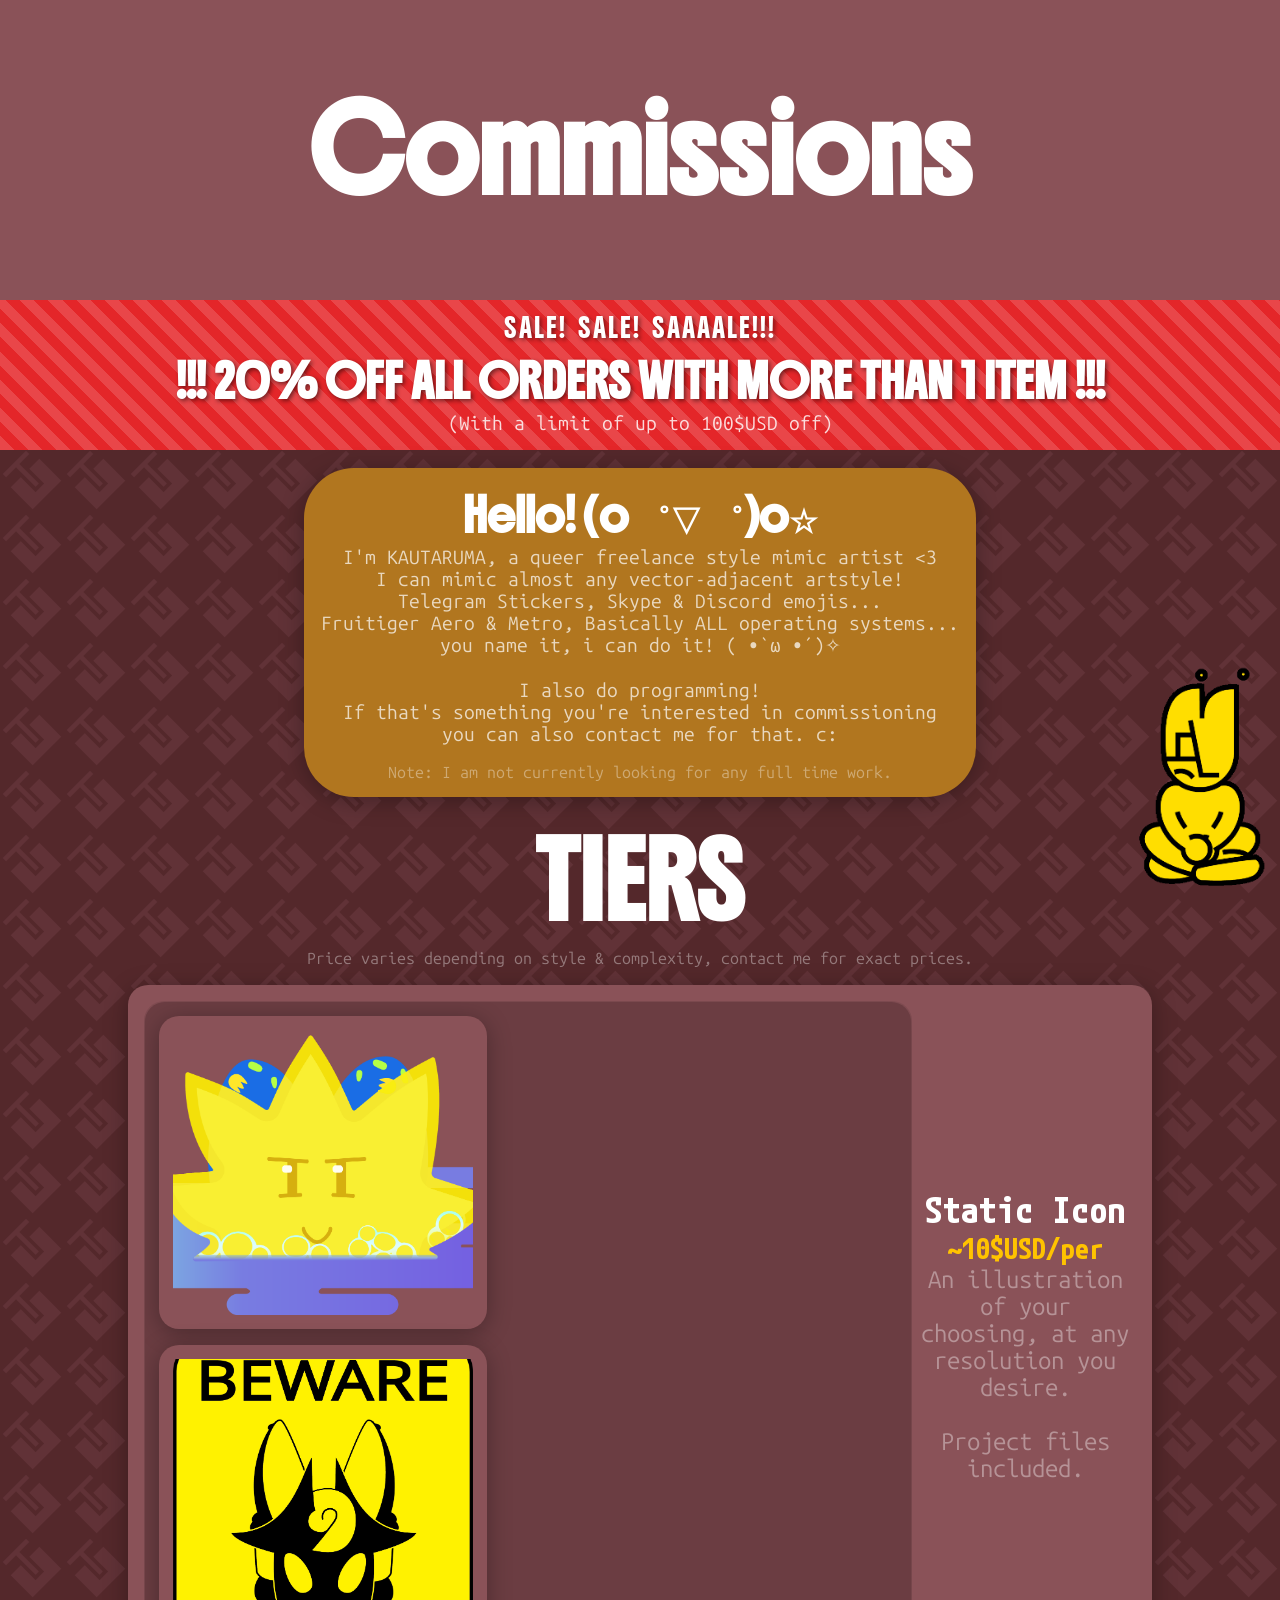
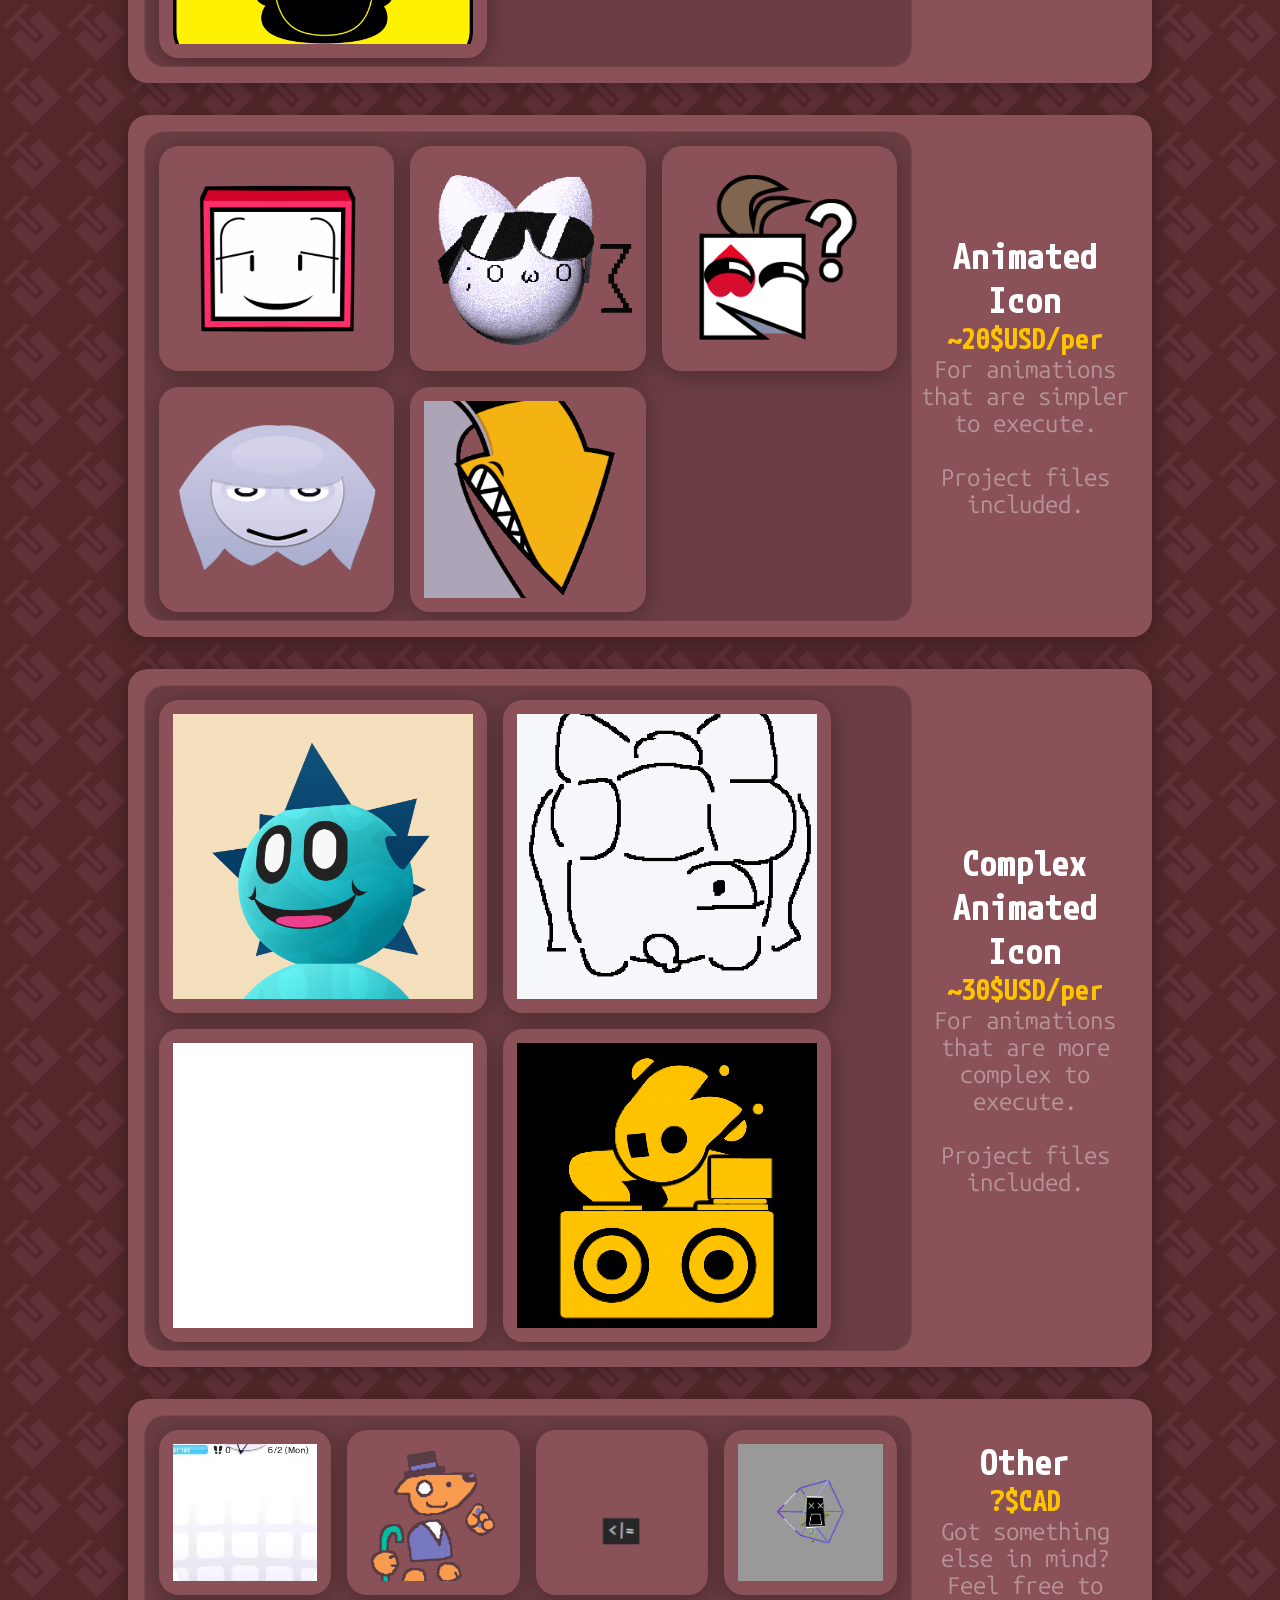
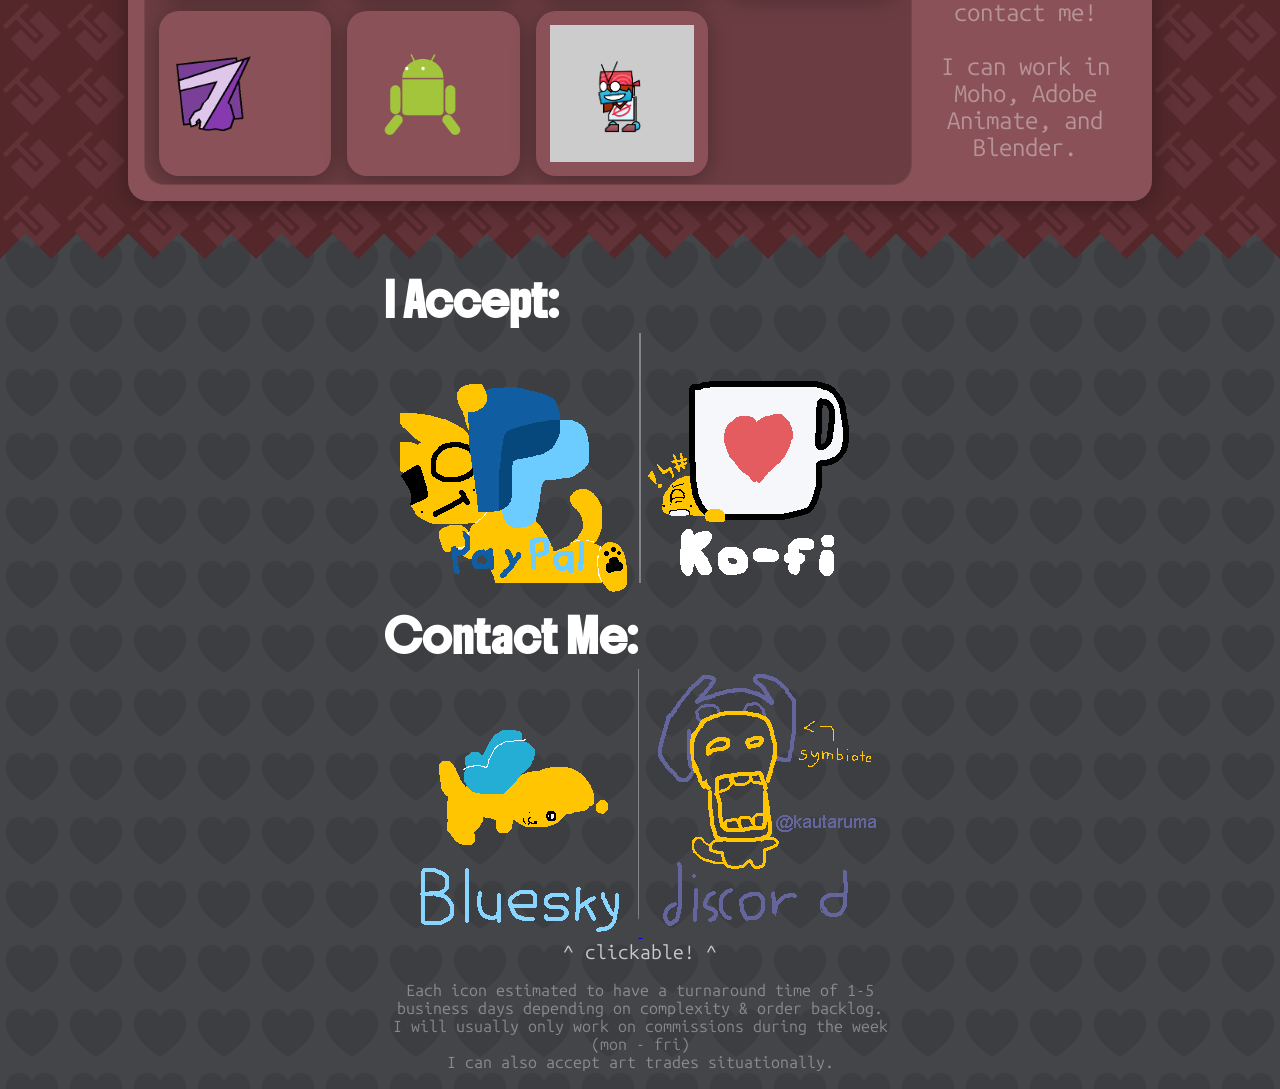
<file: commissions/index.html>
<!DOCTYPE html>
<html>
    <head>
        <link rel="stylesheet" href="commissions.css">
        <title>Commissions</title>
        <meta content="Commissions" property="og:title" />
        <meta content="https://tingyvsmanny.com/commissions/icon.jpg" property="og:image">
        <link rel="icon" type="image/x-icon" href="icon.jpg">
    </head>
<body>

<div class="corner">
    <img id="corner-gif" src="sitter.gif">
    <div id="alert-box">testingggwwwwwwwwwwwwwwww</div>
    <script src="myson.js"></script>
</div>

<div class="header">
    <!--<img src="icon.jpg">-->
    <h1>Commissions</h1>
</div>

<div class="sale">
    <h2 class="wavy-text">SALE!&ensp;SALE!&ensp;SAAAALE!!!</h2>
    <style>
    .wavy-text {
        display: inline-block;
        font-size: 2em;
        letter-spacing: 2px;
        position: relative;
    }
    .wavy-text span {
        display: inline-block;
        animation: wave-char 1.5s cubic-bezier(0.37, 0, 0.63, 1) infinite;
        animation-fill-mode: both;
    }
    @keyframes wave-char {
        0%, 100% { transform: translateY(-5px); }
        50% { transform: translateY(5px); }
    }
    </style>
    <script>
    const wavy = document.querySelector('.wavy-text');
    if (wavy && !wavy.dataset.wavy) {
        wavy.dataset.wavy = "1";
        const text = wavy.textContent;
        wavy.innerHTML = '';
        for (let i = 0; i < text.length; i++) {
            const span = document.createElement('span');
            span.textContent = text[i];
            span.style.animationDelay = (-1.5 + i * 0.07) + 's';
            wavy.appendChild(span);
        }
    }
    </script>
    
    <h1>!!! 20% OFF ALL ORDERS WITH MORE THAN 1 ITEM !!!</h1>
    <h4>(With a limit of up to 100$USD off)</h4>
</div>

<br>

<div class="aboutDiv">
    <h1>Hello!  (o ゜▽ ゜)o☆</h1>
    <h4>
        I'm KAUTARUMA, a queer freelance style mimic artist &lt;3<br>
        I can mimic almost any vector-adjacent artstyle!<br>
        Telegram Stickers, Skype &amp; Discord emojis...<br>
        Fruitiger Aero &amp; Metro, Basically ALL operating systems...<br>
        you name it, i can do it! ( •̀ ω •́ )✧
        <br><br>
        I also do programming!<br>
        If that's something you're interested in commissioning<br>
        you can also contact me for that. c:
    </h4>
    <br>
    <p>Note: I am not currently looking for any full time work.</p>
</div>

<br>

<h1 class="title">TIERS</h1>
<p>Price varies depending on style &amp; complexity, contact me for exact prices.</p>
<br>

<div id="tiersContainer"></div>
<script src="tierplacer.js"></script>

<div class="footer">
    <div class="footerContent">
        <br>
        <br>
        <h1>I Accept:</h1>
        <img src="payments.png">
        <br>
        <h1>Contact Me:</h1>
        <a href="https://bsky.app/profile/did:plc:7kfsgjcjvhceuy334jrrfduz" target="#">
            <img src="contact_bluesky.png" alt="Bluesky">
        </a>
        <a href="https://discordapp.com/users/1171524613751197816" target="#">
            <img src="contact_discord.png" alt="Discord">
        </a>
        <div style="clear:both;"></div>
        <h4>^ clickable! ^</h4>
        <br>
        <p>Each icon estimated to have a turnaround time of 1-5 business days depending on complexity & order backlog.<br>
        I will usually only work on commissions during the week (mon - fri)<br>
        I can also accept art trades situationally.</p>
        <br>
    </div>
</div>

<script>
function setSpikyFooter(selector, spikeCount = 10, spikeHeight = 20) {
    const footer = document.querySelector(selector);
    if (!footer) return;

    const points = [];
    const step = 100 / spikeCount;

    for (let i = 0; i <= spikeCount; i++) {
        const x = step * i;
        const y = i % 2 === 0 ? spikeHeight : 0;
        points.push(`${x}% ${y}vw`);
    }

    points.push(`100% 100%`, `0% 100%`);

    footer.style.clipPath = `polygon(${points.join(', ')})`;
}

setSpikyFooter('.footer', 50, 2);
</script>
</body>
</html>
</file>
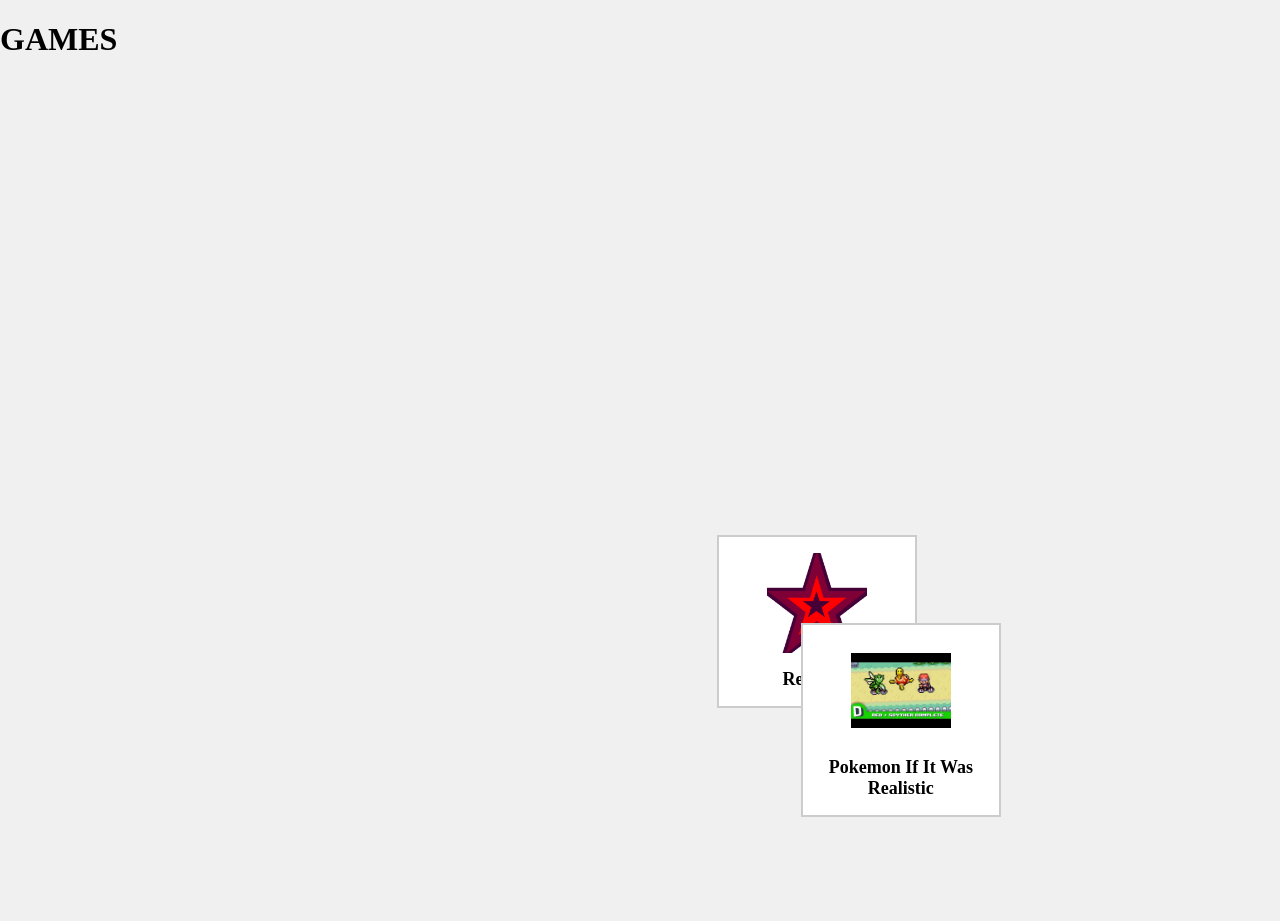
<file: games.html>
<!DOCTYPE html>
<html lang="en">
<head>
  <meta charset="UTF-8">
  <meta content="Games" property="og:title" />
  <style>
    * {
      box-sizing: border-box;
    }

    body {
      background-color: #f0f0f0;
      margin: 0;
      overflow: hidden;
      height: 100vh;
    }

    .game-button {
      position: absolute;
      text-align: center;
      text-decoration: none;
      color: black;
      background-color: white;
      border: 2px solid #ccc;
      padding: 16px;
      width: 200px;
      transition: transform 0.2s;
      z-index: 1;
    }

    .game-button img {
      width: 100px;
      height: 100px;
      object-fit: contain;
      margin-bottom: 12px;
    }

    .game-button span {
      display: block;
      font-size: 18px;
      font-weight: bold;
    }
  </style>
</head>
<body>
  <h1>GAMES</h1>

  <a href="games/redstar/index.html" class="game-button" id="redstar">
    <img src="games/redstar.png" alt="Red Star Game Icon">
    <span>Red Star</span>
  </a>

  <a href="games/pokemon made by dorkly.zip" class="game-button" id="pokemon">
    <img src="games/pokemon.jpg" alt="Pokemon Game Icon">
    <span>Pokemon If It Was Realistic</span>
  </a>

  <script>
    const buttons = [
      {
        el: document.getElementById('redstar'),
        pos: { x: 0, y: 0 },
        speed: { x: 2 + Math.random() * 2, y: 2 + Math.random() * 2 }
      },
      {
        el: document.getElementById('pokemon'),
        pos: { x: 0, y: 0 },
        speed: { x: 2 + Math.random() * 2, y: 2 + Math.random() * 2 }
      }
    ];

    let bounds = {
      maxX: window.innerWidth,
      maxY: window.innerHeight
    };

    function updateBounds() {
      bounds.maxX = window.innerWidth;
      bounds.maxY = window.innerHeight;
    }

    function initPositions() {
      buttons.forEach(btn => {
        const maxX = bounds.maxX - btn.el.offsetWidth;
        const maxY = bounds.maxY - btn.el.offsetHeight;
        btn.pos.x = Math.random() * maxX;
        btn.pos.y = Math.random() * maxY;
      });
    }

    function moveButtons() {
      buttons.forEach(btn => {
        const el = btn.el;
        const w = el.offsetWidth;
        const h = el.offsetHeight;

        btn.pos.x += btn.speed.x;
        btn.pos.y += btn.speed.y;

        if (btn.pos.x <= 0 || btn.pos.x + w >= bounds.maxX) btn.speed.x *= -1;
        if (btn.pos.y <= 0 || btn.pos.y + h >= bounds.maxY) btn.speed.y *= -1;

        el.style.left = `${btn.pos.x}px`;
        el.style.top = `${btn.pos.y}px`;
      });

      requestAnimationFrame(moveButtons);
    }

    window.addEventListener('load', () => {
      updateBounds();
      initPositions();
      moveButtons();
    });

    window.addEventListener('resize', updateBounds);
  </script>
</body>
</html>
</file>
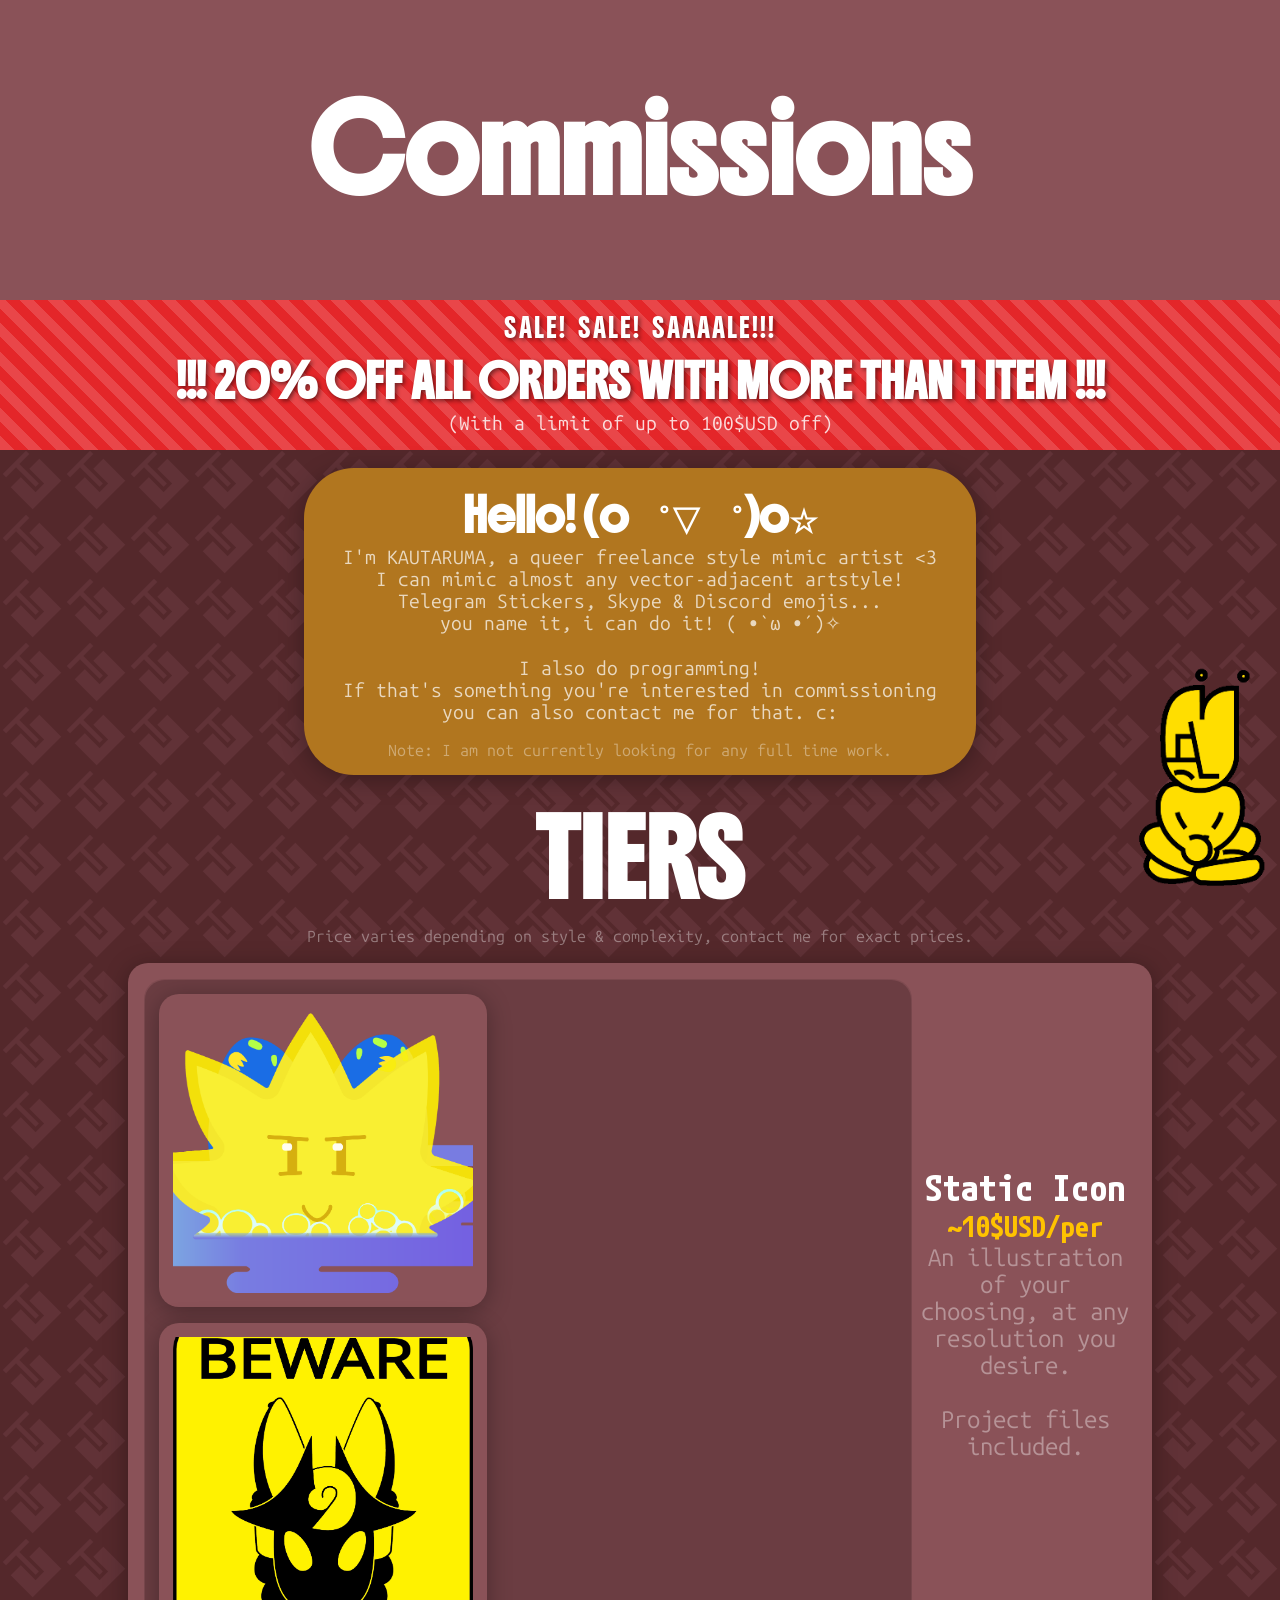
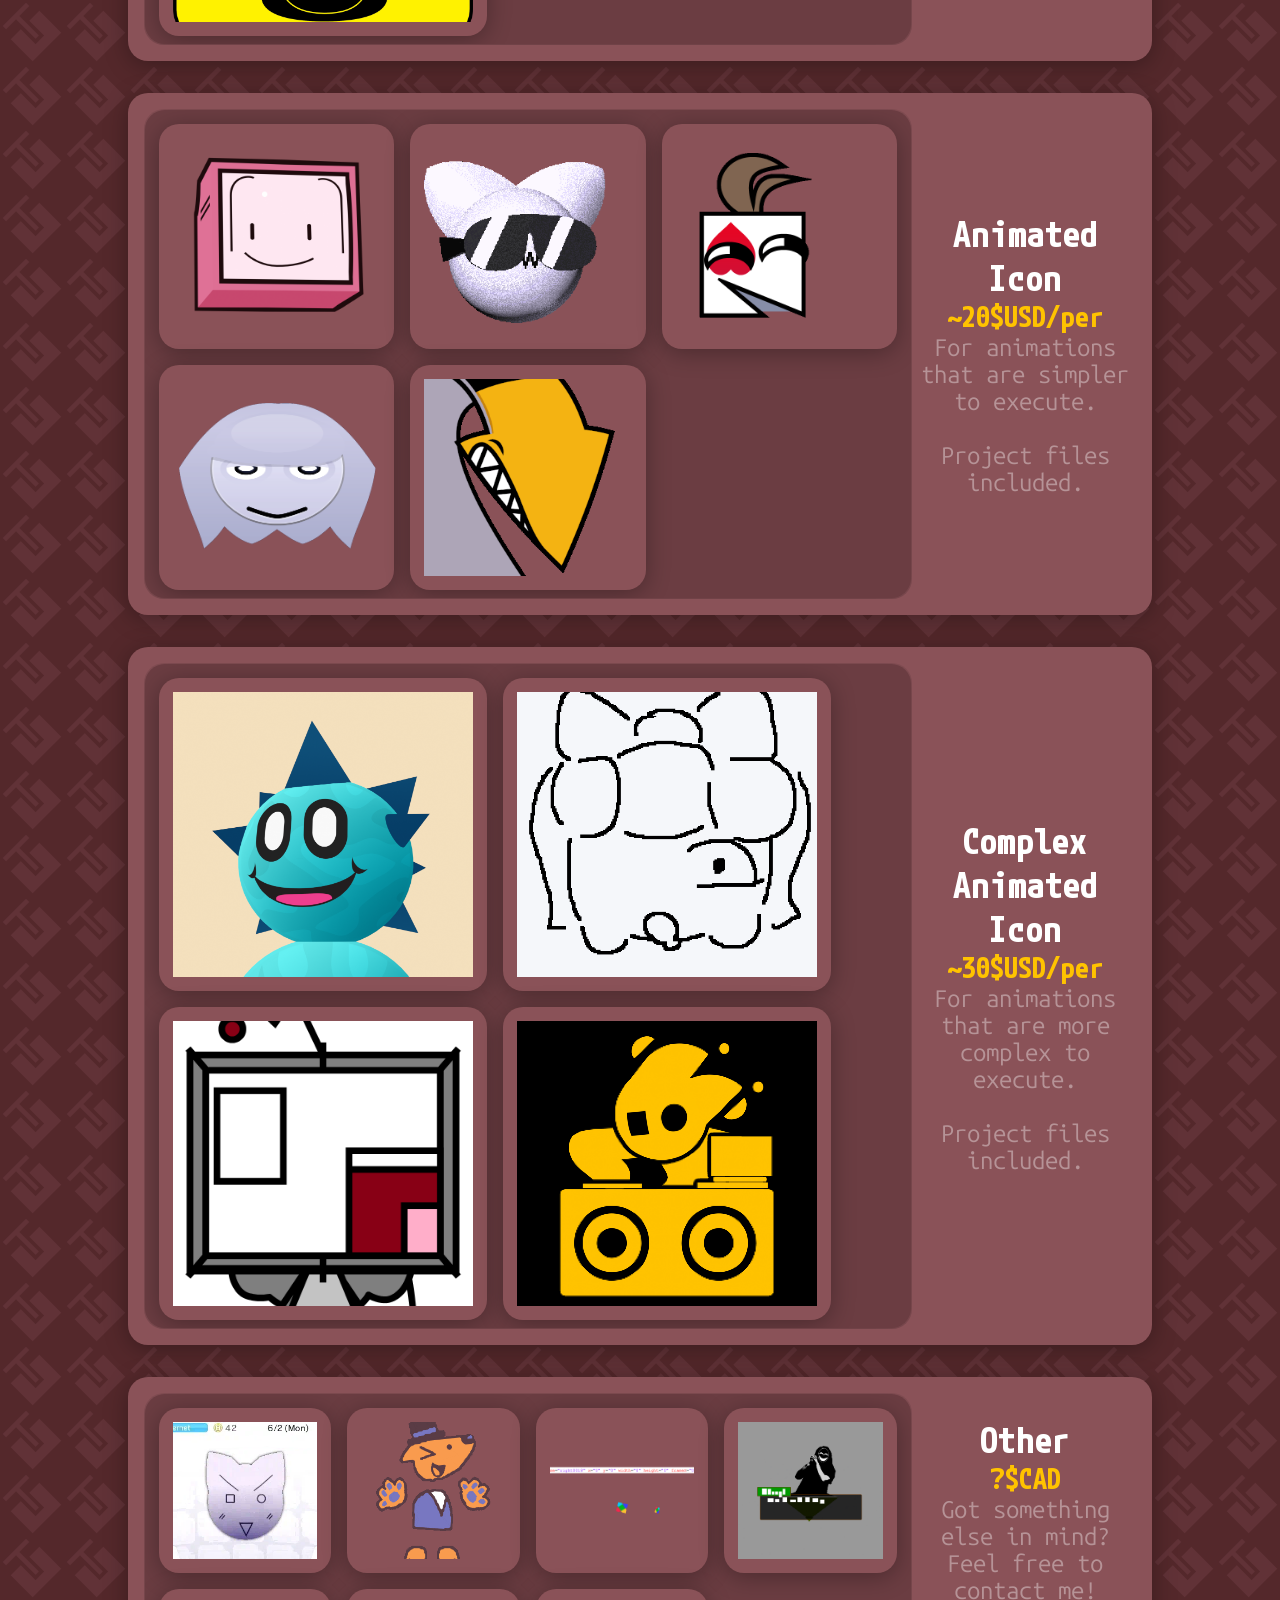
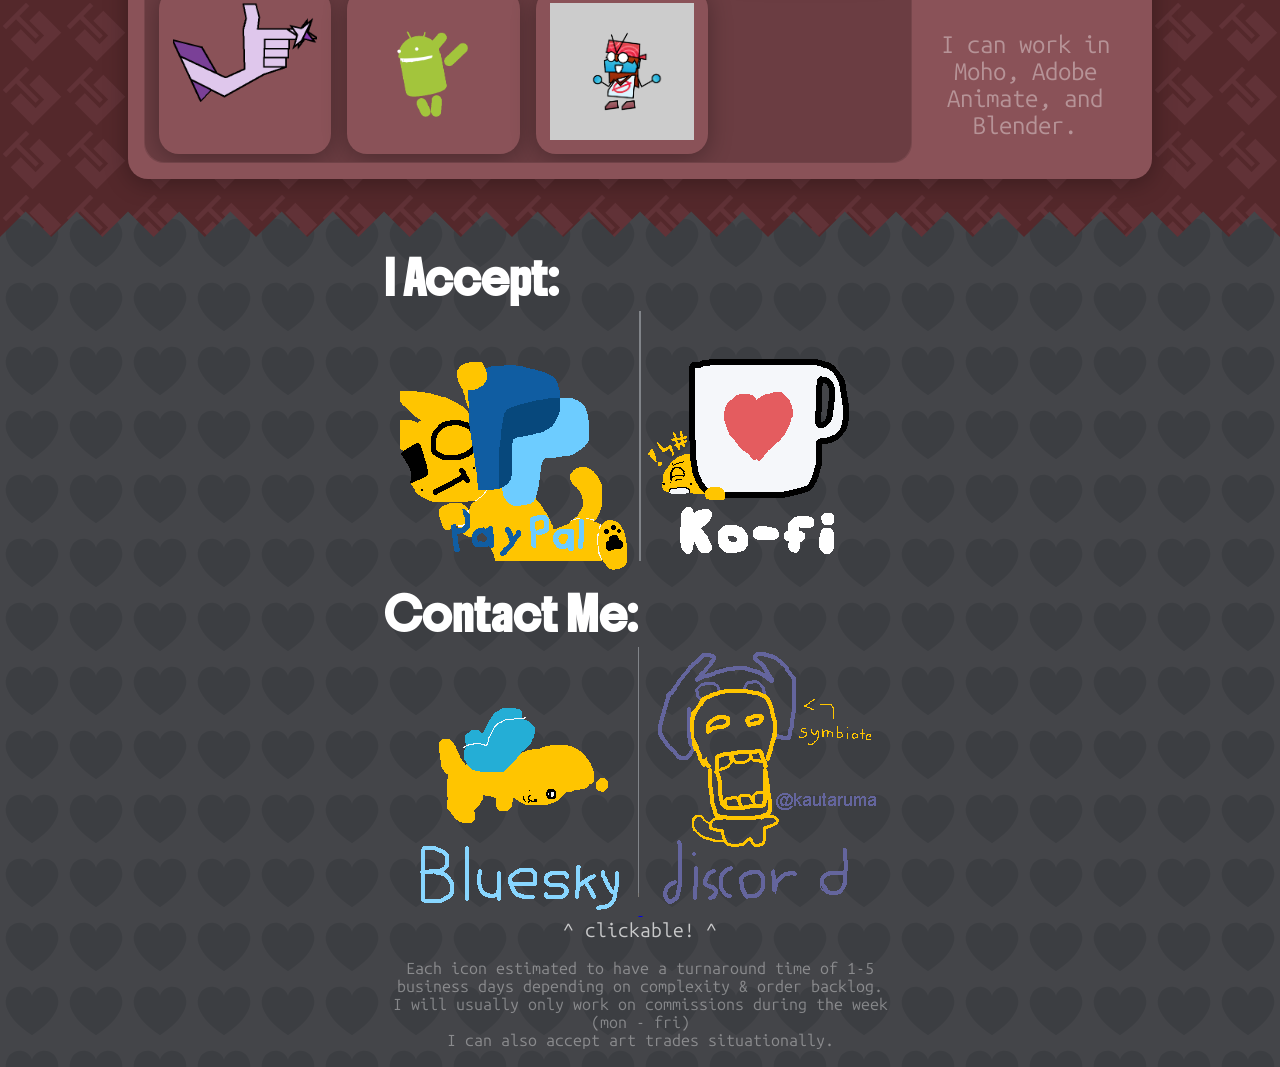
<file: commissions/commissions.html>
<!DOCTYPE html>
<html>
    <head>
        <link rel="stylesheet" href="commissions.css">
        <title>Commissions</title>
        <link rel="icon" type="image/x-icon" href="/icon.jpg">
    </head>
<body>

<div class="corner">
    <img id="corner-gif" src="sitter.gif">
    <div id="alert-box">testingggwwwwwwwwwwwwwwww</div>
    <script src="myson.js"></script>
</div>

<div class="header">
    <!--<img src="icon.jpg">-->
    <h1>Commissions</h1>
</div>

<div class="sale">
    <h2 class="wavy-text">SALE!&ensp;SALE!&ensp;SAAAALE!!!</h2>
    <style>
    .wavy-text {
        display: inline-block;
        font-size: 2em;
        letter-spacing: 2px;
        position: relative;
    }
    .wavy-text span {
        display: inline-block;
        animation: wave-char 1.5s cubic-bezier(0.37, 0, 0.63, 1) infinite;
        animation-fill-mode: both;
    }
    @keyframes wave-char {
        0%, 100% { transform: translateY(-5px); }
        50% { transform: translateY(5px); }
    }
    </style>
    <script>
    const wavy = document.querySelector('.wavy-text');
    if (wavy && !wavy.dataset.wavy) {
        wavy.dataset.wavy = "1";
        const text = wavy.textContent;
        wavy.innerHTML = '';
        for (let i = 0; i < text.length; i++) {
            const span = document.createElement('span');
            span.textContent = text[i];
            span.style.animationDelay = (-1.5 + i * 0.07) + 's';
            wavy.appendChild(span);
        }
    }
    </script>
    
    <h1>!!! 20% OFF ALL ORDERS WITH MORE THAN 1 ITEM !!!</h1>
    <h4>(With a limit of up to 100$USD off)</h4>
</div>

<br>

<div class="aboutDiv">
    <h1>Hello!  (o ゜▽ ゜)o☆</h1>
    <h4>
        I'm KAUTARUMA, a queer freelance style mimic artist &lt;3<br>
        I can mimic almost any vector-adjacent artstyle!<br>
        Telegram Stickers, Skype &amp; Discord emojis...<br>
        you name it, i can do it! ( •̀ ω •́ )✧
        <br><br>
        I also do programming!<br>
        If that's something you're interested in commissioning<br>
        you can also contact me for that. c:
    </h4>
    <br>
    <p>Note: I am not currently looking for any full time work.</p>
</div>

<br>

<h1 class="title">TIERS</h1>
<p>Price varies depending on style &amp; complexity, contact me for exact prices.</p>
<br>

<div id="tiersContainer"></div>
<script type="module" src="tierplacer.js"></script>

<div class="footer">
    <div class="footerContent">
        <br>
        <br>
        <h1>I Accept:</h1>
        <img src="payments.png">
        <br>
        <h1>Contact Me:</h1>
        <a href="https://bsky.app/profile/did:plc:7kfsgjcjvhceuy334jrrfduz" target="#">
            <img src="contact_bluesky.png" alt="Bluesky">
        </a>
        <a href="https://discordapp.com/users/1171524613751197816" target="#">
            <img src="contact_discord.png" alt="Discord">
        </a>
        <div style="clear:both;"></div>
        <h4>^ clickable! ^</h4>
        <br>
        <p>Each icon estimated to have a turnaround time of 1-5 business days depending on complexity & order backlog.<br>
        I will usually only work on commissions during the week (mon - fri)<br>
        I can also accept art trades situationally.</p>
        <br>
    </div>
</div>

<script>
function setSpikyFooter(selector, spikeCount = 10, spikeHeight = 20) {
    const footer = document.querySelector(selector);
    if (!footer) return;

    const points = [];
    const step = 100 / spikeCount;

    for (let i = 0; i <= spikeCount; i++) {
        const x = step * i;
        const y = i % 2 === 0 ? spikeHeight : 0;
        points.push(`${x}% ${y}vw`);
    }

    points.push(`100% 100%`, `0% 100%`);

    footer.style.clipPath = `polygon(${points.join(', ')})`;
}

setSpikyFooter('.footer', 50, 2);
</script>
</body>
</html>
</file>
<file: commissions/commissions.css>
@font-face { font-family: 'Ubuntu Mono'; src: url('fonts/ubuntu_mono.ttf'); }
@font-face { font-family: 'Noto Sans JP'; src: url('fonts/noto_sans_jp.ttf'); }
@font-face { font-family: 'MPLUS Code Bold'; src: url('fonts/mplus_bold.ttf'); }
@font-face { font-family: 'Boldonse Regular'; src: url('fonts/boldonse_regular.ttf'); }

.corner {
    position: fixed;
    bottom: 1%;
    right: 1%;
    height: 25%;
    cursor: pointer;
    z-index: 1000;
}

#corner-gif {
    height: 100%;
    transform-origin: bottom center;
}

#alert-box {
    position: absolute;
    bottom: 105%;
    right: 0;
    background: #ffc300;
    outline-color: black;
    outline-width: 1vh;
    outline-style: outset;

    color: rgb(0, 0, 0);
    padding: 0.5vh 1vw;
    border-radius: 10vh;
    font-family: 'Ubuntu Mono';
    font-size: 1.2vw;
    opacity: 0;
    pointer-events: none;
    transition: opacity 0.3s ease;
    white-space: nowrap;
}

#alert-box.animate {
    animation: show-textbox 3s forwards;
}

@keyframes show-textbox {
    0% {
        opacity: 0;
    }
    15% {
        opacity: 1;
    }
    85% {
        opacity: 1;
    }
    100% {
        opacity: 0;
    }
}

body {
    background: #54282b;
    
    background-image: url("shape.svg");
    background-size: 5%;
    background-repeat: repeat;

    text-align: center;
    margin: 0;
    padding: 0;
    animation: background-scroll 160s linear infinite;
}

@keyframes background-scroll {
    0% {
        background-position: 0 0;
    }
    100% {
        background-position: 100% 100%;
    }
}

h1, h2, h3, h4, p {
    margin: 0;
}

h1 { font-family: 'Boldonse Regular'; color: #fff; }
h2 { font-family: 'MPLUS Code Bold'; color: #fff; }
h3 { font-family: 'MPLUS Code Bold'; color: #ffc300; }
h4 { font-family: 'Ubuntu Mono'; color: #ffffffb7; font-weight: 100; font-size: larger; }
p  { font-family: 'Ubuntu Mono'; color: #ffffff60; font-weight: 100; }

.header {
    display: flex;
    align-items: center;
    justify-content: center;
    height: 300px;
    gap: 24px;
    background-color: #8a5258;
    box-shadow: 0 4px 24px rgba(0, 0, 0, 0.3);
}

.header img {
    max-width: 10%;
}

.header h1 {
    font-size: 80px;
}

.sale {
    background-color: #e42629;
    padding: 16px;
    background-image: repeating-linear-gradient(
        45deg,
        #e94649,
        #e94649 10px,
        #e42629 10px,
        #e42629 20px
    );
    animation: sale-stripes-scroll 1s linear infinite;
}

@keyframes sale-stripes-scroll {
    0% {
        background-position: 0 0;
    }
    100% {
        background-position: 28px 0;
    }
}

.sale h2 {
    text-shadow: 2px 2px 4px #0000007c;
    font-family: 'Boldonse Regular';
    font-size: large;
    font-weight: 100;
}

.sale h1 {
    text-shadow: 2px 2px 4px #0000007c;
    animation: sale-rotate 2s cubic-bezier(0.37, 0, 0.63, 1) infinite;
    animation-delay: -0.5s;
}

.sale h4 {
    text-shadow: 2px 2px 4px #0000007c;
    color: #ffffffd2;
    mix-blend-mode: screen;
}

@keyframes sale-rotate {
    0%, 100% { rotate: -0.5deg; }
    50% { rotate: 0.5deg; }
}

.aboutDiv {
    background-color: #b1761f;
    border-radius: 50px;
    max-width: 800px;
    min-width: 350px;
    width: calc(50vw);
    aspect-ratio: 16/5;
    margin: auto;
    padding: 16px;
    box-shadow: 0 4px 24px rgba(0, 0, 0, 0.3);
}

.title {
    font-size: 70px;
}

.tierDivHolder { margin: 0 10%; }

.tierDiv, .insideTierDiv, .imageInsideTierDiv {
    border-radius: 20px;
    padding: 14px;
    box-shadow: 0 4px 24px rgba(0, 0, 0, 0.3);
}

.tierDiv {
    display: flex;
    gap: 32px;
    align-items: flex-start;
    margin-bottom: 32px;
    text-align: right;
    background: #8a5258;
}

.tierDiv th {
    overflow-x: hidden;
    max-width: 10px; /* ???? */
    border-radius: 20px;
}

.insideTierDiv {
    display: grid;
    grid-auto-flow: column;
    grid-template-rows: repeat(2, 1fr);
    gap: 16px;
    overflow-x: auto;
    padding-bottom: 8px;
    scrollbar-width: thin;
    background: #6b3d42;
    min-width: 10%;
    justify-content: start;
}

.imageInsideTierDiv {
    display: flex;
    align-items: center;
    justify-content: center;
    min-width: 100px;
    max-width: 300px;
    aspect-ratio: 4/3.8;
    flex-shrink: 0;
    text-align: right;
    background: #8a5258;
}

.imageInsideTierDiv img {
    width: 100%;
    height: 100%;
    object-fit: cover;
    border-radius: inherit;
}

.imageInsideTierDiv a {
    display: block;
    width: 100%;
    height: 100%;
}

.tierGridImages {
    display: grid;
    grid-auto-flow: column;
    grid-template-rows: repeat(2, 1fr);
    gap: 12px;
    overflow-x: auto;
    padding-bottom: 8px;
    scrollbar-width: thin;
}

.tierGridImages img {
    width: 180px;
    height: 180px;
    object-fit: cover;
    border-radius: 8px;
    background: #eee;
    box-shadow: 0 2px 8px rgba(0,0,0,0.08);
}

.tierInfo {
    min-width: 220px;
    max-width: 320px;
    font-size: x-large;
    text-align: center;
    vertical-align: middle;
}

.footer {
    background-color: #434549;

    background-image: url("heart.svg");
    background-size: 5%;
    background-repeat: repeat;

    animation: background-heart-scroll 360s linear infinite;
}

@keyframes background-heart-scroll {
    0% {
        background-position: 0 0;
    }
    100% {
        background-position: -100% -100%;
    }
}

.footerContent {
    margin-left: 30%;
    margin-right: 30%;
}

.footer h1 {
    text-align: left;
}
</file>
